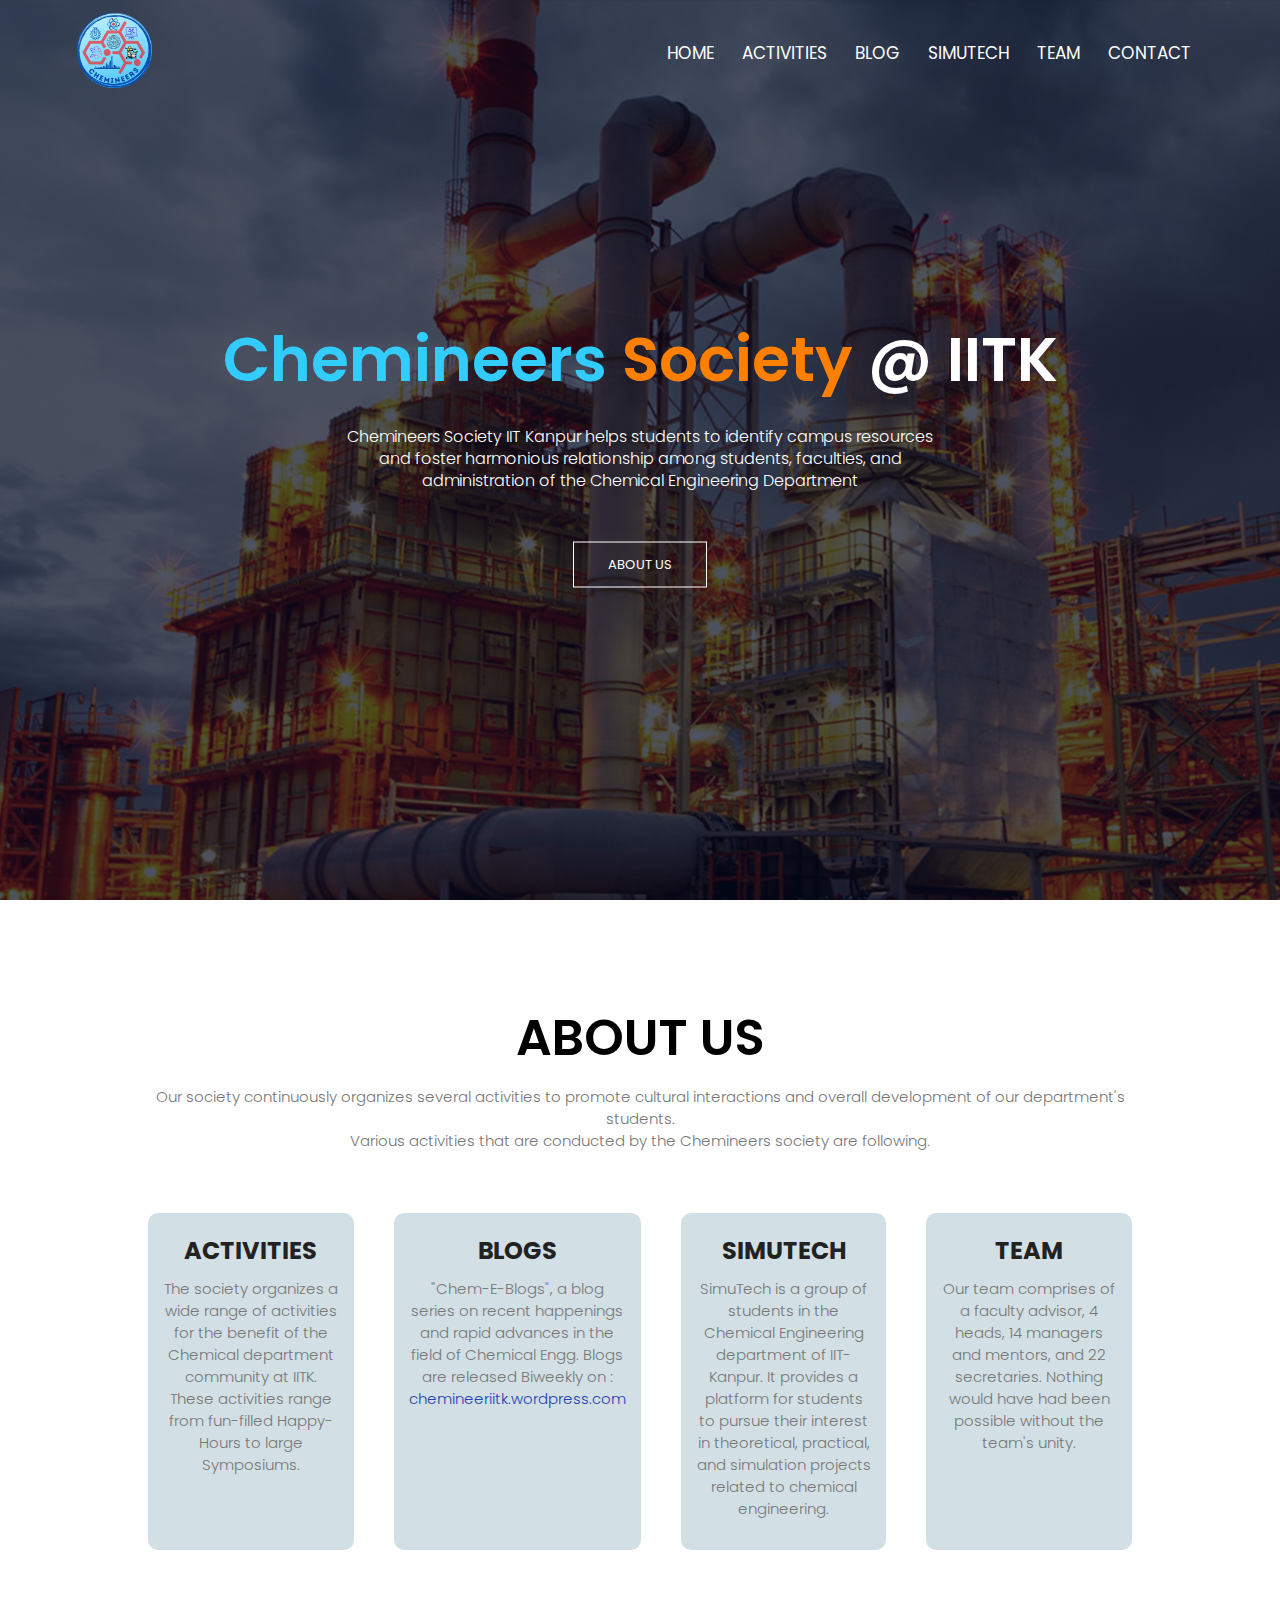
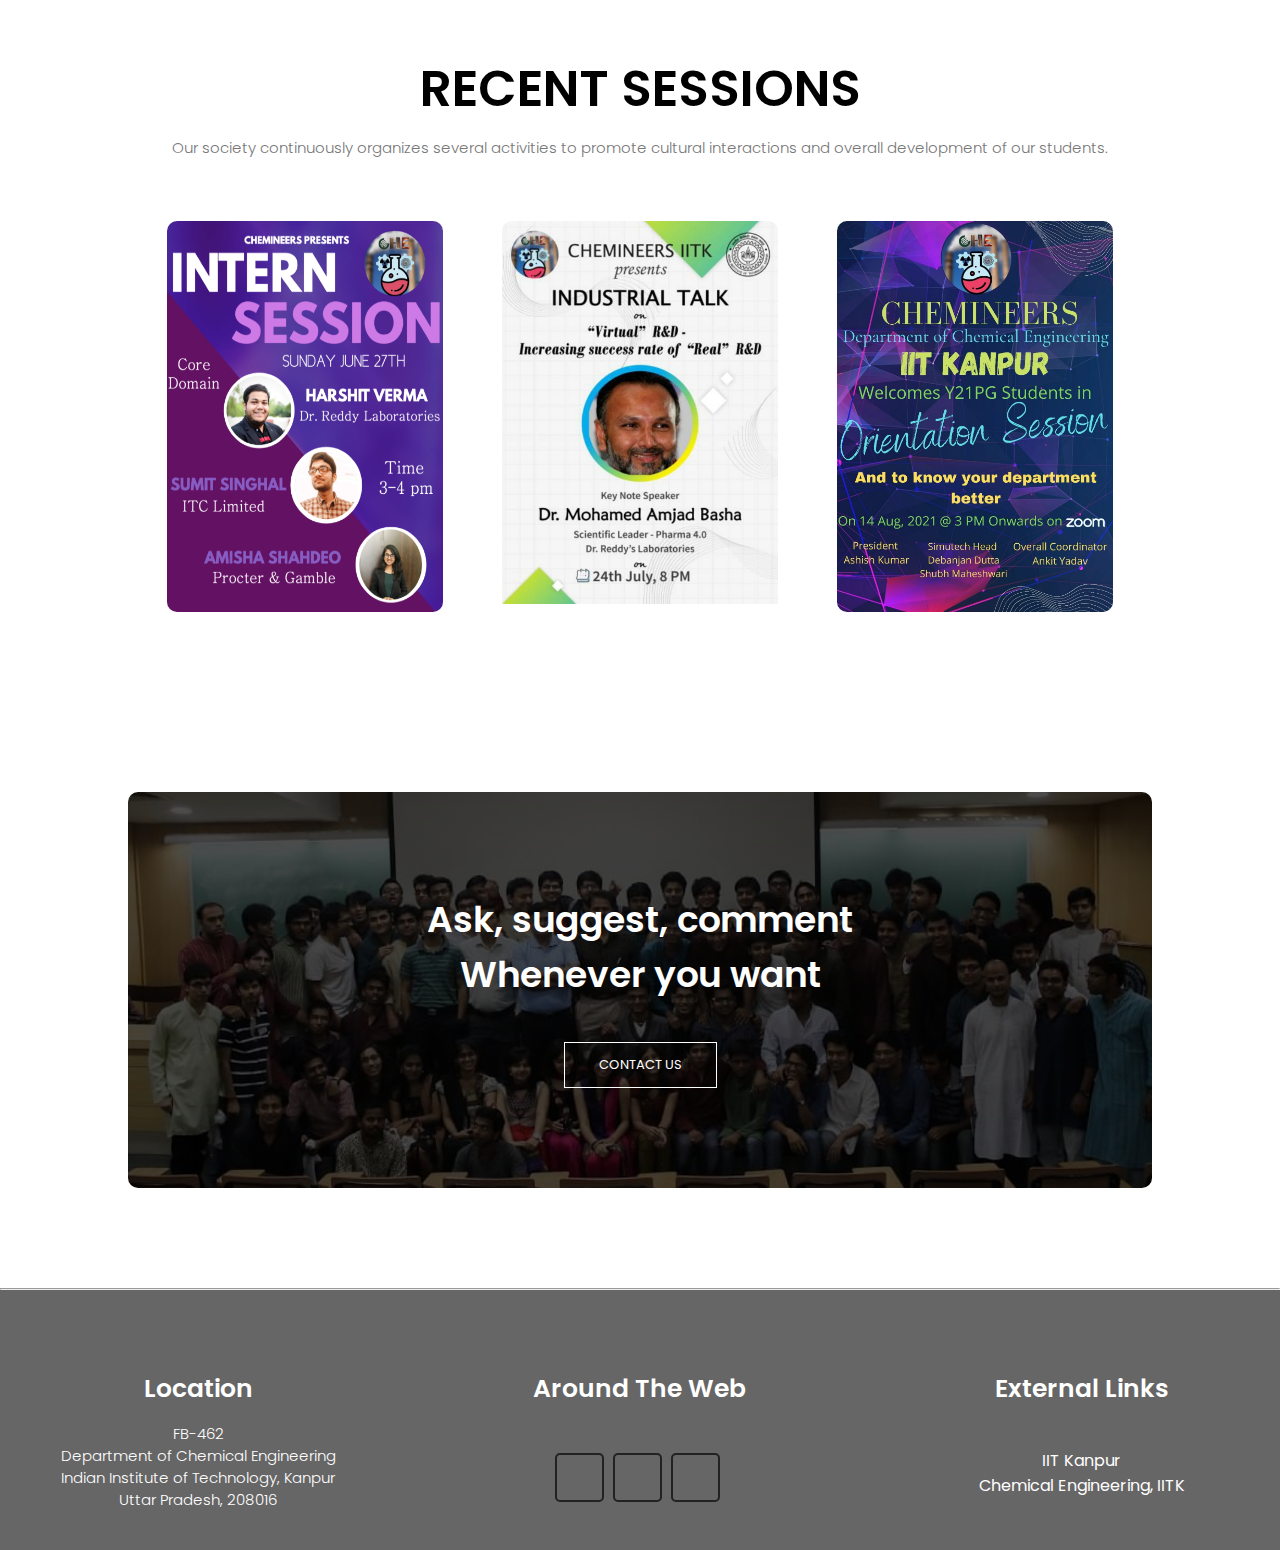
<file: index.html>
<!DOCTYPE html>
<html lang="en" dir="ltr">

<head>
  <meta name="viewport" content="with=device-width, initial-scale= 1.0" charset="utf-8">
  <title>Chemineers Society IITK</title>

  <!-- style.csss -->
  <link rel="stylesheet" href="style.css">

  <!-- google fonts -->

  <link rel="preconnect" href="https://fonts.googleapis.com">
  <link rel="preconnect" href="https://fonts.gstatic.com" crossorigin>
  <link href="https://fonts.googleapis.com/css2?family=Poppins:wght@100;300;400;600;700&display=swap" rel="stylesheet">

  <!-- font awesome -->

  <link rel="stylesheet" href="https://pro.fontawesome.com/releases/v5.10.0/css/all.css" integrity="sha384-AYmEC3Yw5cVb3ZcuHtOA93w35dYTsvhLPVnYs9eStHfGJvOvKxVfELGroGkvsg+p" crossorigin="anonymous" />

  <!-- <link rel="stylesheet" href="https://stackpath.bootstrapcdn.com/font-awesome/4.7.0/css/font-awesome.min.css">

<script defer src="https://use.fontawesome.com/releases/v5.0.7/js/all.js"></script> -->
<link rel = "icon" href = "images/chemineer logo.png" type = "image/x-icon">
<style>
  @media(max-width:1200px){

.show1{
  flex-wrap:wrap;
}

  }
</style>

</head>

<body>

  <!-- HEADER -->
  <section class="header">

    <!-- navbar -->

    <nav>
      <a class="chemineers_logo" href="index.html"><img src="eduford_img/chemineers_logo.png"></a>
      <div id="navLinks" class="nav-links">
        <i class="fas fa-times" onclick="hideMenu()"></i>
        <ul class="nav_text">
          <li><a href="index.html">HOME</a></li>
          <!-- <li><a href="about.html">ABOUT</a></li> -->
          <li><a href="sessions.html">ACTIVITIES</a></li>
          <!-- <li><a href="gallery.html">GALLERY</a></li> -->
          <li><a href="blog.html">BLOG</a></li>
          <li><a href="simutech.html">SIMUTECH</a></li>
          <li><a href="people.html">TEAM</a></li>
          <li><a href="contact.html">CONTACT</a></li>
        </ul>
      </div>
      <i class="fas fa-bars" onclick="showMenu()"></i>
    </nav>

    <!-- HEADER TEXT -->

    <div class="text-box">
      <h1><span style='color: #33CCFF;'>Chemineers</span>
 <span style='color: #ff8000;'>Society</span> @ IITK</h1>
      <p style='font-size: 16px'>Chemineers Society IIT Kanpur helps students to identify campus resources<br> and foster harmonious relationship among students, faculties, and<br> administration of the Chemical Engineering Department

        <!-- Our activities are useful to groom student personality so as to make them responsible citizens dedicated to the development of the nation as a whole. -->
      </p>
       <a href="#act" class="hero-btn"> ABOUT US</a>

    </div>

  </section>

  <!-- ACTIVITIES  -->

  <section  id="act" class="activities">
    <h1> ABOUT US</h1>
    <p>Our society continuously organizes several activities to promote cultural interactions and
      overall development of our department's students.<br>Various activities that are conducted by the
      Chemineers society are following.
    </p>

    <div class="row show1" style="justify-content: space-evenly ">
      <div class="activities-col">
      <a href="sessions.html" style="text-decoration: none;" >
        
          <h2><span style="color: #222;" >ACTIVITIES</h2>
          <p><span style="color: #777;" >The society organizes a wide range of activities for the benefit of the Chemical department community at IITK. These activities range from fun-filled Happy-Hours to large Symposiums. 
            </span></p>
       
      </a>
      </div>
 
      <div class="activities-col">
      <a href="blog.html"style="text-decoration: none;" >    
        
          <h2><span style="color: #222;" >BLOGS</h2>
          <p><span style="color: #777;" >"Chem-E-Blogs", a blog series on recent happenings and rapid advances in the field of Chemical Engg. Blogs are released Biweekly on :
            <br>
            <a href="https://chemineeriitk.wordpress.com/" target="_blank" style="text-decoration: none;color: #2541B2;">chemineeriitk.wordpress.com</a>
            </span></p>
          
      </a>
      </div>
 
      <div class="activities-col">
      <a href="simutech.html" style="text-decoration: none;" >
        
          <h2><span style="color: #222;" >SIMUTECH</h2>
          <p><span style="color: #777;" >SimuTech is a group of students in the Chemical Engineering department of IIT-Kanpur. It provides a platform for students to pursue their interest in theoretical, practical, and simulation projects related to chemical engineering.
          </span></p>    
        
      </a>
      </div>
      
       <div class="activities-col">
      <a href="people.html"style="text-decoration: none;"  >  
          
          <h2><span style="color: #222;" >TEAM</h2>
          <p><span style="color: #777;" >Our team comprises of a faculty advisor, 4 heads, 14 managers and mentors, and 22 secretaries. Nothing would have had been possible without the team's unity.
            </span></p>
          
      </a>


    </div>
</div>
  </section>
        <section class="campus">
    <h1> RECENT SESSIONS </h1>
    <p>Our society continuously organizes several activities to promote cultural interactions and
      overall development of our students.
    </p>

    <div class="row" style="justify-content: space-evenly ;flex-wrap:wrap">
      <div class="campus-col">
        <img src="eduford_img/internC.png">
        <div class="layer">
          <h3>INTERN SESSION </h3>

        </div>

      </div>
      <div class="campus-col">
        <img src="images/drReddySession.jpg">
        <div class="layer">
          <h3>INDUSTRIAL TALK</h3>

        </div>

      </div>
      <div class="campus-col">
        <img src="images/y21pg_orientation.jpg">
        <div class="layer">
          <a href="#"><h3>ORIENTATION</h3></a>

        </div>
      </div>


    </div>

  </section>
  <!-- TESTIMONIAL -->

  <!-- <section class="testimonials">
    <h1>Feedback for our recent sessions</h1>
    <p>askjfnjn kjasj j ja sjf ajn fj ajjsafjn f</p>


    <div class="row">
      <div class="testimonial-col">
        <img src="eduford_img/user1.jpg">
        <div>
          <p>nsjkn accesskey="asjf j
            aksfk kamsfkl a
            asdnjkm j
            aklsfaof oasfpasfoasfpajogpasogpoaol</p>
          <h3> praful mane </h3>
          <i class="fas fa-star"></i>
          <i class="fas fa-star"></i>
          <i class="fas fa-star"></i>
          <i class="fas fa-star"></i>
          <i class="far fa-star"></i>
        </div>

      </div>
      <div class="testimonial-col">
        <img src="eduford_img/user2.jpg">
        <div>
          <p>nsjkn accesskey="asjf j
            aksfk kamsfkl a
            asdnjkm j
            aklsfaof oasfpasfoasfpajogpasogpoaol</p>
          <h3> praful mane </h3>
          <i class="fas fa-star"></i>
          <i class="fas fa-star"></i>
          <i class="fas fa-star"></i>
          <i class="fas fa-star"></i>
          <i class="fas fa-star-half-alt"></i>
        </div>

      </div>

    </div>
  </section> -->

  <!-- Call to Action  -->
  <br>
  <br>
 

  <section class="cta">
    <h1>Ask, suggest, comment <br> Whenever you want </h1>
    <a href="contact.html" class="hero-btn">CONTACT US</a>
  </section>

<hr>

  <!-- FOOTER -->
<!--
  <section class="footer">
    <h4>About us</h4>
    <p>akfajk a ksfnl asnfiasl navo asjfijasikniajf
      aasnfinasin fioanfsinaoi sjfnoiansi <br> fnoiasniajsf janf asjfnoua asufj kasn </p>

    <div class="icons">
      <i class="fab fa-facebook"></i>
      <i class="fab fa-linkedin"></i>
      <i class="fab fa-instagram"></i>
      <i class="fab fa-twitter"></i>
    </div>
    <p></p>
  </section> -->

  <footer>
  <section class="lastpart">


    <div class="row">
      <div class="lastpart-col">

        <h3>Location </h3>
        <p>FB-462<br> Department of Chemical Engineering<br> Indian Institute of Technology, Kanpur <br>Uttar Pradesh, 208016</p>

      </div>
      <div class="lastpart-col">
        <div class="media-icons">
          <h3>Around The Web </h3>
          <a href="https://www.facebook.com/ChemineersSociety/" target="_blank"><i class="fab fa-facebook-f"></i></a>
          <a href="#"><i class="fab fa-youtube"></i></a>
          <a href="https://www.linkedin.com/in/chemineers?lipi=urn%3Ali%3Apage%3Ad_flagship3_profile_view_base_contact_details%3BWbZDLc9kS5GTKK60Tsk5%2FA%3D%3D" target="_blank""><i class="fab fa-linkedin"></i></a>

        </div>


      </div>
      <div class="lastpart-col">

        <h3>External Links</h3>
        <br>
        <div class="links">
          <div><a href="https://www.iitk.ac.in" target="_blank">IIT Kanpur</a></div>
          <div><a href="https://www.iitk.ac.in/che/" target="_blank">Chemical Engineering, IITK</a></div>
        </div>


      </div>


    </div>

  </section>
  </footer>




  <!-- JAVASCRIPT -->

  <script src="index.js"></script>

</body>

</html>
</file>
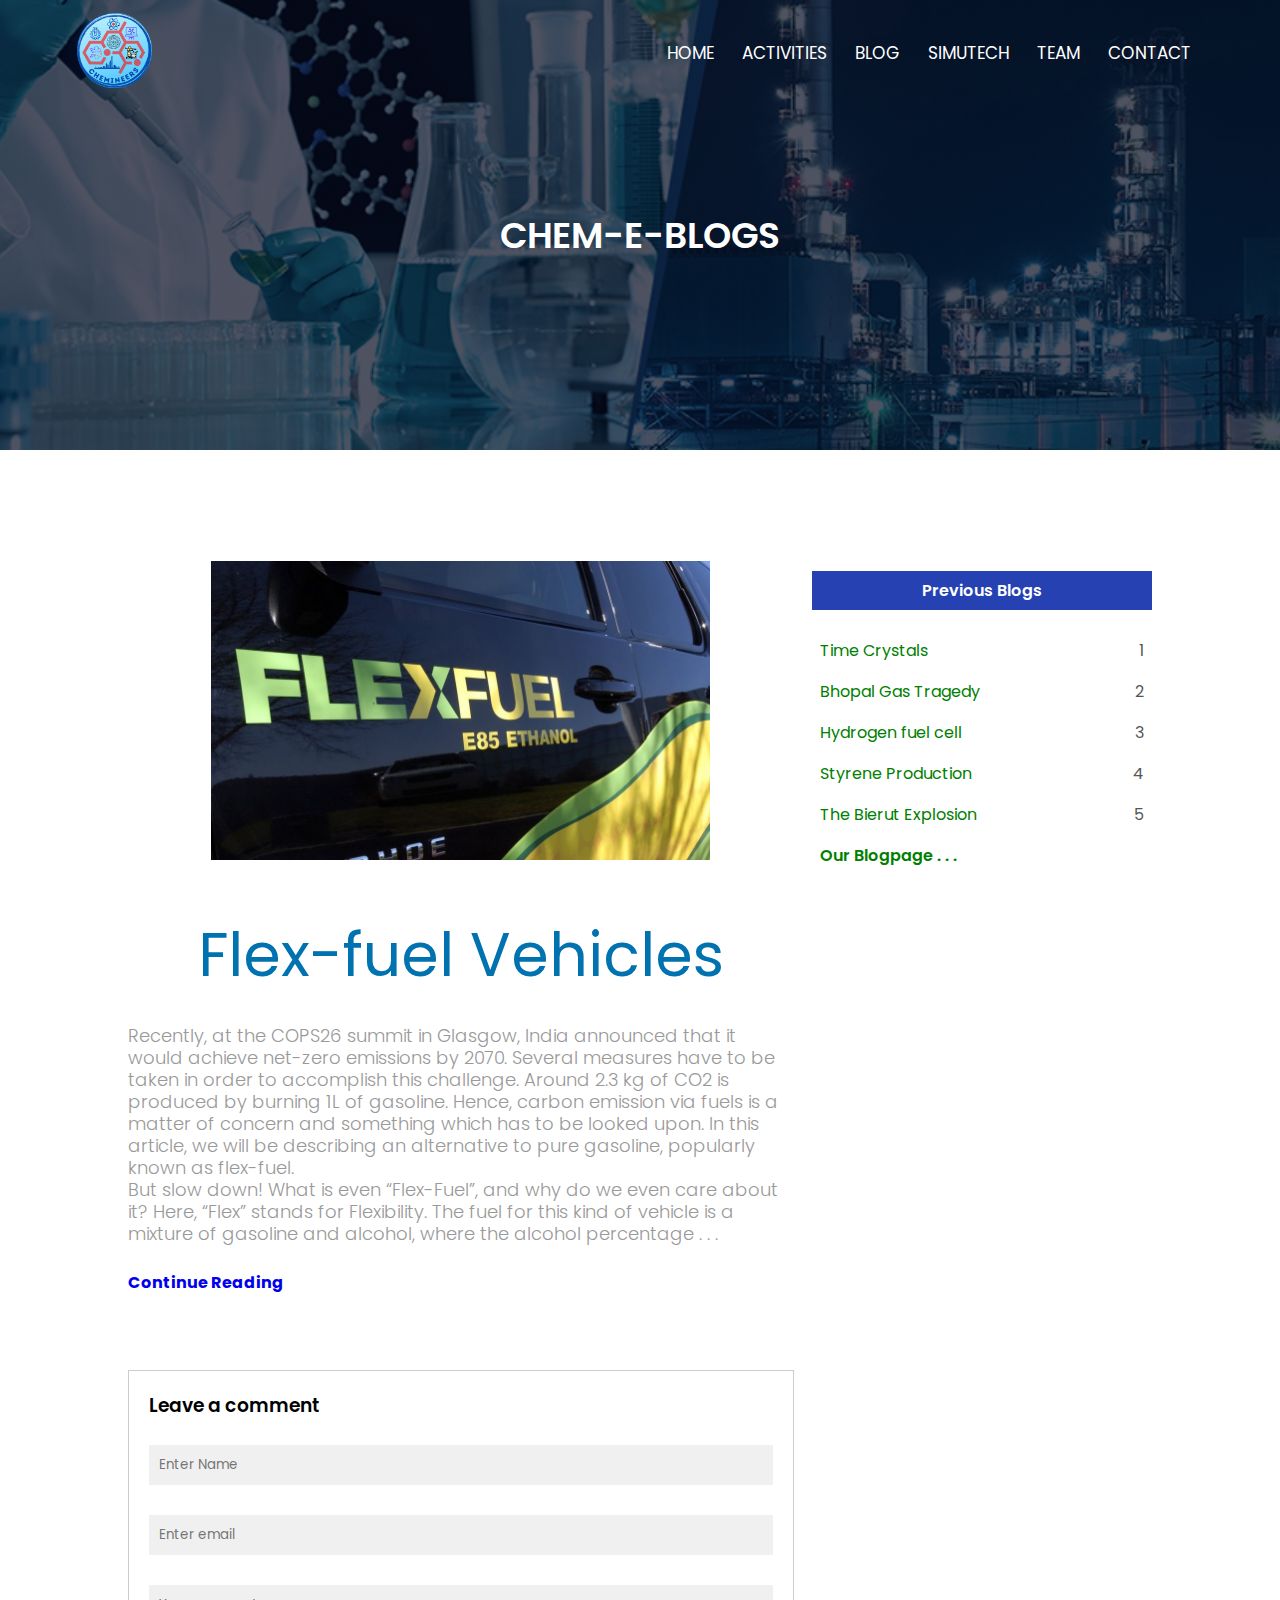
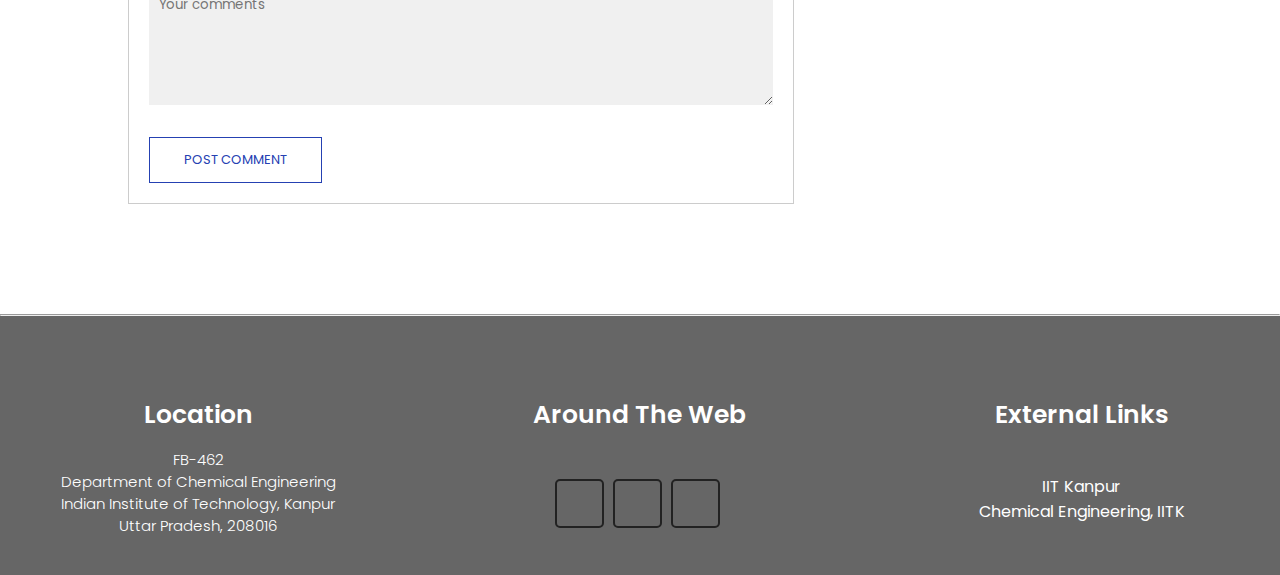
<file: blog.html>
<!DOCTYPE html>
<html lang="en" dir="ltr">

<head>
  <meta name="viewport" content="with=device-width, initial-scale= 1.0" charset="utf-8">
  <title>Blogs | Chemineers</title>

  <!-- style.csss -->
  <link rel="stylesheet" href="style.min.css">

  <!-- google fonts -->

  <link rel="preconnect" href="https://fonts.googleapis.com">
  <link rel="preconnect" href="https://fonts.gstatic.com" crossorigin>
  <link href="https://fonts.googleapis.com/css2?family=Poppins:wght@100;300;400;600;700&display=swap" rel="stylesheet">

  <!-- font awesome -->

  <link rel="stylesheet" href="https://pro.fontawesome.com/releases/v5.10.0/css/all.css" integrity="sha384-AYmEC3Yw5cVb3ZcuHtOA93w35dYTsvhLPVnYs9eStHfGJvOvKxVfELGroGkvsg+p" crossorigin="anonymous" />

  <!-- <link rel="stylesheet" href="https://stackpath.bootstrapcdn.com/font-awesome/4.7.0/css/font-awesome.min.css">

<script defer src="https://use.fontawesome.com/releases/v5.0.7/js/all.js"></script> -->
<link rel = "icon" href = "images/chemineer logo.png" type = "image/x-icon">

<style>
.sub-header {
height: 50vh;
width: 100%;
background-image: linear-gradient(rgba(4, 9, 30, 0.7),rgba(4, 9, 30, 0.7)),url(images/chemeblogs_background.png);
background-position: center;
background-size: cover;
text-align: center;
color: #fff;
}
</style>

</head>

<body>

  <!-- HEADER -->
  <section class="sub-header">

    <!-- navbar -->

    <nav>
      <a class="chemineers_logo" href="index.html"><img src="eduford_img/chemineers_logo.png"></a>
      <div id="navLinks" class="nav-links">
        <i class="fas fa-times" onclick="hideMenu()"></i>
        <ul>
          <li><a href="index.html">HOME</a></li>
          <!-- <li><a href="about.html">ABOUT</a></li> -->
          <li><a href="sessions.html">ACTIVITIES</a></li>
          <li><a href="blog.html">BLOG</a></li>
          <li><a href="simutech.html">SIMUTECH</a></li>
          <li><a href="people.html">TEAM</a></li>
          <li><a href="contact.html">CONTACT</a></li>
        </ul>
      </div>
      <i class="fas fa-bars" onclick="showMenu()"></i>
    </nav>


    <h1>CHEM-E-BLOGS </h1>
  </section>

  <!-- BLOG PAGE CONTENT -->

  <section class="blog-content">
    <div class="row">
      <div class="blog-left">
        <img class="img-blog" src="eduford_img/flex_fuel_feature.jpg">
        <br>
        <br>
        <h2 style='text-align: center;'><span style='color:rgb(0, 114, 176);'>Flex-fuel Vehicles</span>
   </h2>
        <br>
        	<p>Recently, at the COPS26 summit in Glasgow, India announced that it would achieve net-zero emissions by 2070. Several measures have to be taken in order to accomplish this challenge. Around 2.3 kg of CO2 is produced by burning 1L of gasoline. Hence, carbon emission via fuels is a matter of concern and something which has to be looked upon. In this article, we will be describing an alternative to pure gasoline, popularly known as flex-fuel.
            <p>But slow down! What is even “Flex-Fuel”, and why do we even care about it? Here, “Flex” stands for Flexibility. The fuel for this kind of vehicle is a mixture of gasoline and alcohol, where the alcohol percentage . . . </p> 
	<br>

          <a href="https://chemineeriitk.wordpress.com/2022/01/08/flex-fuel-vehicles/" target="_blank" class="readmore"><strong>Continue Reading</strong></a>
        </p> 
        <br>

        <div class="comment-box">
          <h3>Leave a comment</h3>
          
          <form class="comment-form" action="https://docs.google.com/forms/u/0/d/e/1FAIpQLScTOmX9t0e49Q8jsuRSouYdj9NB7LcZdyVvKArRRLJRk5jhyg/formResponse" target="_self" method="POST" id="mG61Hd" jsmodel="TOfxwf Q91hve" data-shuffle-seed="2554849850889086770" data-response="%.@.[]]" data-first-entry="0" data-last-entry="3" data-is-first-page="true">
             <input type="text" placeholder="Enter Name" value="" name="entry.973532138">
             <input type="email" placeholder="Enter email" value="" name="entry.797274622">
             <textarea rows="5" placeholder="Your comments" name="entry.354657778"></textarea>
             <button type="submit" class="hero-btn red-btn">POST COMMENT</button>
          </form>
          
          

        </div>
      </div>
      <div class="blog-right">
        <h3>Previous Blogs </h3>
        <div class="">
          <span><a href="https://chemineeriitk.wordpress.com/2021/08/29/time-crystals/" target="_blank" class="article_link">Time Crystals</a></span>
          <span>1</span>

        </div>
        <div class="">
          <span><a href="https://chemineeriitk.wordpress.com/2021/09/05/bhopal-gas-tragedy/" target="_blank" class="article_link">Bhopal Gas Tragedy</a></span>
          <span>2</span>

        </div>
        <div class="">
          <span><a href="https://chemineeriitk.wordpress.com/2021/10/04/hydrogen-fueled-vehicles/" target="_blank" class="article_link">Hydrogen fuel cell</a></span>
          <span>3</span>

        </div>
        <div class="">
          <span><a href="https://chemineeriitk.wordpress.com/2021/11/07/new-catalyst-makes-styrene-production-cheaper-greener/" target="_blank" class="article_link">Styrene Production</a></span>
          <span>4</span>

        </div>
        <div class="">
          <span><a href="https://chemineeriitk.wordpress.com/2021/12/11/the-bierut-explosion/" target="_blank" class="article_link">The Bierut Explosion</a></span>
          <span>5</span>

        </div>
	   
	      
	<div class="">
          <span><a href="https://chemineeriitk.wordpress.com/" target="_blank" class="article_link" style="font-weight: 600;margin: auto;">Our Blogpage . . .</a></span>
          
        </div>
	<!--      
        <div class="">
          <span><a href="https://chemineeriitk.wordpress.com/" target="_blank" class="article_link">Bierut explosion</a></span>
          <span>6</span>

        </div>     -->

        

<br><br><br>
<iframe src="https://www.facebook.com/plugins/page.php?href=https%3A%2F%2Fwww.facebook.com%2FChemineersSociety%2F&tabs=timeline&width=340&height=500&small_header=false&adapt_container_width=true&hide_cover=false&show_facepile=true&appId" width="340" height="500" style="border:none;overflow:hidden" scrolling="no" frameborder="0" allowfullscreen="true" allow="autoplay; clipboard-write; encrypted-media; picture-in-picture; web-share"></iframe>

  
      </div>

    </div>

  </section>



<hr>
  <!-- FOOTER -->

  <!-- <section class="footer">
    <h4>About us</h4>
    <p>akfajk a ksfnl asnfiasl navo asjfijasikniajf
      aasnfinasin fioanfsinaoi sjfnoiansi <br> fnoiasniajsf janf asjfnoua asufj kasn </p>

    <div class="icons">
      <i class="fab fa-facebook"></i>
      <i class="fab fa-linkedin"></i>
      <i class="fab fa-instagram"></i>
      <i class="fab fa-twitter"></i>
    </div>
    <p></p>
  </section> -->

  <footer>
  <section class="lastpart">


    <div class="row">
      <div class="lastpart-col">

        <h3>Location </h3>
        <p>FB-462<br> Department of Chemical Engineering<br> Indian Institute of Technology, Kanpur <br>Uttar Pradesh, 208016</p>

      </div>
      <div class="lastpart-col">
        <div class="media-icons">
          <h3>Around The Web </h3>
          <a href="https://www.facebook.com/ChemineersSociety/" target="_blank"><i class="fab fa-facebook-f"></i></a>
          <a href="#"><i class="fab fa-youtube"></i></a>
          <a href="https://www.linkedin.com/in/chemineers?lipi=urn%3Ali%3Apage%3Ad_flagship3_profile_view_base_contact_details%3BWbZDLc9kS5GTKK60Tsk5%2FA%3D%3D" target="_blank""><i class="fab fa-linkedin"></i></a>

        </div>


      </div>
      <div class="lastpart-col">

        <h3>External Links</h3>
        <br>
        <div class="links">
          <div><a href="https://www.iitk.ac.in" target="_blank">IIT Kanpur</a></div>
          <div><a href="https://www.iitk.ac.in/che/" target="_blank">Chemical Engineering, IITK</a></div>
        </div>


      </div>


    </div>

  </section>
  </footer>

  <!-- JAVASCRIPT -->

  <script src="index.js"></script>

</body>

</html>
</file>
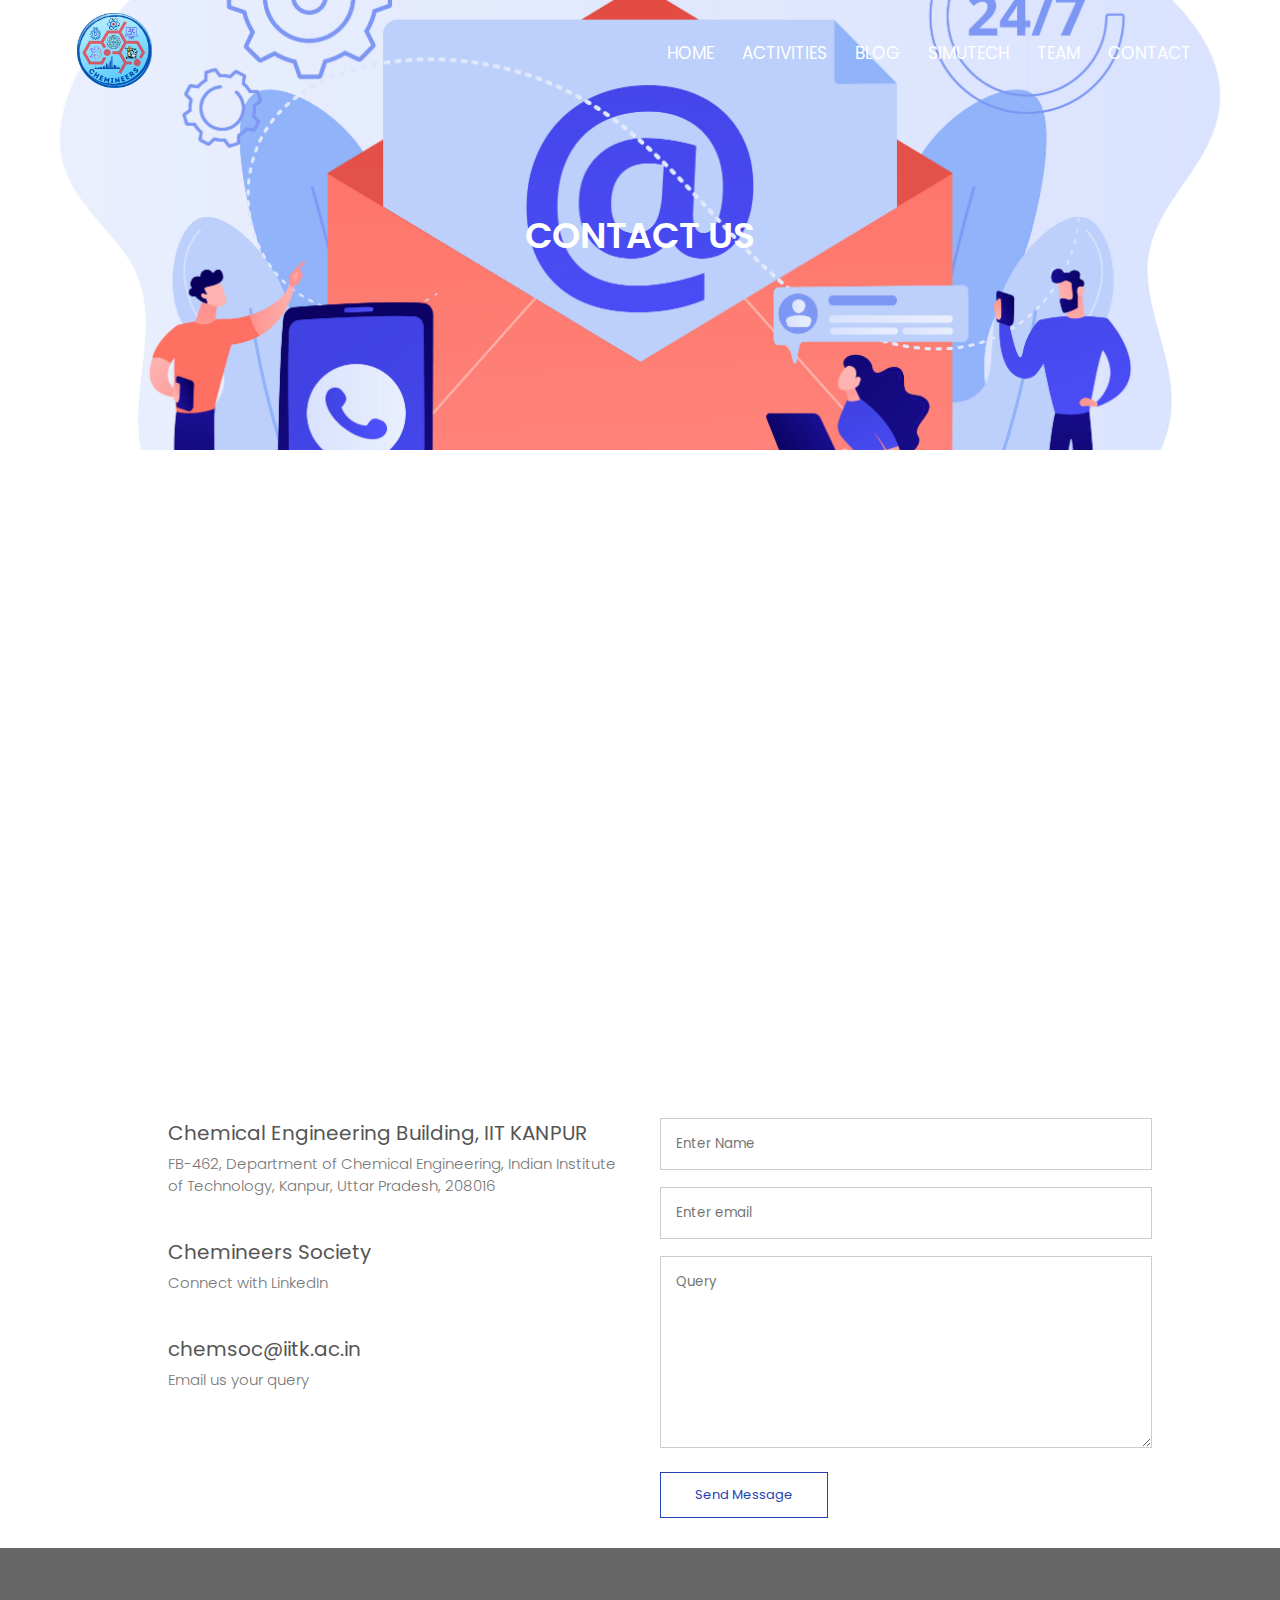
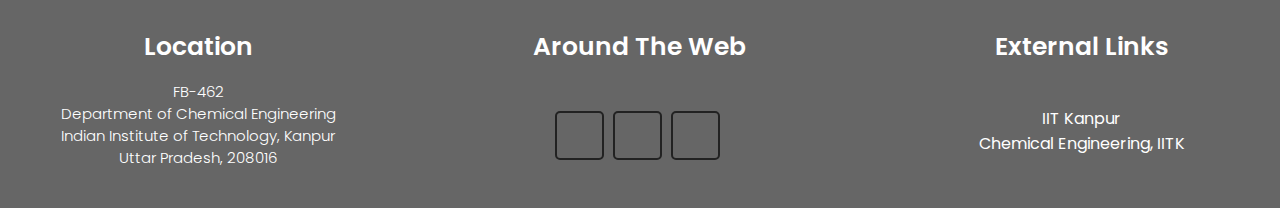
<file: contact.html>
<!DOCTYPE html>
<html lang="en" dir="ltr">

<head>
  <meta name="viewport" content="with=device-width, initial-scale= 1.0" charset="utf-8">
  <title>Contact | Chemineers</title>

  <!-- style.csss -->
  <link rel="stylesheet" href="style.css">

  <!-- google fonts -->

  <link rel="preconnect" href="https://fonts.googleapis.com">
  <link rel="preconnect" href="https://fonts.gstatic.com" crossorigin>
  <link href="https://fonts.googleapis.com/css2?family=Poppins:wght@100;300;400;600;700&display=swap" rel="stylesheet">

  <!-- font awesome -->

  <link rel="stylesheet" href="https://pro.fontawesome.com/releases/v5.10.0/css/all.css" integrity="sha384-AYmEC3Yw5cVb3ZcuHtOA93w35dYTsvhLPVnYs9eStHfGJvOvKxVfELGroGkvsg+p" crossorigin="anonymous" />

  <!-- <link rel="stylesheet" href="https://stackpath.bootstrapcdn.com/font-awesome/4.7.0/css/font-awesome.min.css">

<script defer src="https://use.fontawesome.com/releases/v5.0.7/js/all.js"></script> -->
<link rel = "icon" href = "images/chemineer logo.png" type = "image/x-icon">
  
  
   <style>
     .sub-header{
height: 50vh;
width: 100%;
background-image: url(eduford_img/Contact_new.jpg);
background-position: center;
background-size: cover;
text-align: center;
color: #fff;
}
  
  </style>
  
  
  
</head>

<body>

  <!-- HEADER -->
  <section class="sub-header">

    <!-- navbar -->

    <nav>
      <a class="chemineers_logo" href="index.html"><img src="eduford_img/chemineers_logo.png"></a>
      <div id="navLinks" class="nav-links">
        <i class="fas fa-times" onclick="hideMenu()"></i>
        <ul>
          <li><a href="index.html">HOME</a></li>
          <!-- <li><a href="about.html">ABOUT</a></li> -->
          <li><a href="sessions.html">ACTIVITIES</a></li>
          <li><a href="blog.html">BLOG</a></li>
          <li><a href="simutech.html">SIMUTECH</a></li>
          <li><a href="people.html">TEAM</a></li>
          <li><a href="contact.html">CONTACT</a></li>
        </ul>
      </div>
      <i class="fas fa-bars" onclick="showMenu()"></i>
    </nav>

    <h1>CONTACT US</h1>
  </section>

  <!-- contact us -->

  <section class="location">

    <iframe
      src="https://www.google.com/maps/embed?pb=!1m18!1m12!1m3!1d3570.242047916177!2d80.23071131503652!3d26.512338783301637!2m3!1f0!2f0!3f0!3m2!1i1024!2i768!4f13.1!3m3!1m2!1s0x399c3701c4a8be71%3A0x3afbe880abc38436!2sIndian%20Institute%20of%20Technology%20Kanpur!5e0!3m2!1sen!2sin!4v1625181238031!5m2!1sen!2sin"
      width="600" height="450" style="border:0;" allowfullscreen="" loading="lazy"></iframe>

  </section>


  <section class="contact-us">
    <div class="row">
      <div class="contact-col">
        <div>
          <i class="fas fa-home"></i>
          <span>
            <h5>Chemical Engineering Building, IIT KANPUR</h5>
            <p>FB-462, Department of Chemical Engineering, Indian Institute of Technology, Kanpur, Uttar Pradesh, 208016</p>
          </span>
        </div>
        <div>
          <i class="fab fa-linkedin" style="    font-size: 28px;
          color: #2541B2;
          margin: 10px;
          margin-right: 30px;"></i>
          <span>
            <!-- <h5>Chemineers Society</h5> -->
            <a href="https://www.linkedin.com/in/chemineers/" style="text-decoration: none;"><h5>Chemineers Society</h5></a>
            <p>Connect with LinkedIn</p>
          </span>
        </div>
        <div>
          <i class="fas fa-envelope"></i>
          <span>
            <a href="mailto:chemsoc@iitk.ac.in" style="text-decoration: none"><h5>chemsoc@iitk.ac.in</h5></a>
            <p>Email us your query</p>
          </span>
        </div>
      </div>
      <div class="contact-col">
        <form action="https://docs.google.com/forms/u/0/d/e/1FAIpQLSckC8hadXtj0xa3QrjOXfyRZ0DClbkMveYV0a17EKJJgrsI_A/formResponse" target="_self" method="POST" id="mG61Hd" jsmodel="TOfxwf Q91hve" data-shuffle-seed="9080763473469320640" data-response="%.@.[]]" data-first-entry="0" data-last-entry="3" data-is-first-page="true">
           <input type="text" placeholder="Enter Name" value="" name="entry.1286325830">
           <input type="email" placeholder="Enter email" value="" name="entry.1942099694">
           <textarea rows="8" placeholder="Query" name="entry.26844145"></textarea>
           <button type="submit" class="hero-btn red-btn">Send Message</button>
        </form>
        
        
      </div>
    </div>

  </section>


  <!-- FOOTER -->

  <!-- <section class="footer">
    <h4>About us</h4>
    <p>akfajk a ksfnl asnfiasl navo asjfijasikniajf
      aasnfinasin fioanfsinaoi sjfnoiansi <br> fnoiasniajsf janf asjfnoua asufj kasn </p>

    <div class="icons">
      <i class="fab fa-facebook"></i>
      <i class="fab fa-linkedin"></i>
      <i class="fab fa-instagram"></i>
      <i class="fab fa-twitter"></i>
    </div>
    <p></p>
  </section> -->

  <footer>
  <section class="lastpart">


    <div class="row">
      <div class="lastpart-col">

        <h3>Location </h3>
        <p>FB-462<br> Department of Chemical Engineering<br> Indian Institute of Technology, Kanpur <br>Uttar Pradesh, 208016</p>

      </div>
      <div class="lastpart-col">
        <div class="media-icons">
          <h3>Around The Web </h3>
          <a href="https://www.facebook.com/ChemineersSociety/" target="_blank"><i class="fab fa-facebook-f"></i></a>
          <a href="#"><i class="fab fa-youtube"></i></a>
          <a href="https://www.linkedin.com/in/chemineers?lipi=urn%3Ali%3Apage%3Ad_flagship3_profile_view_base_contact_details%3BWbZDLc9kS5GTKK60Tsk5%2FA%3D%3D" target="_blank""><i class="fab fa-linkedin"></i></a>

        </div>


      </div>
      <div class="lastpart-col">

        <h3>External Links</h3>
        <br>
        <div class="links">
          <div><a href="https://www.iitk.ac.in" target="_blank">IIT Kanpur</a></div>
          <div><a href="https://www.iitk.ac.in/che/" target="_blank">Chemical Engineering, IITK</a></div>
        </div>


      </div>


    </div>

  </section>
  </footer>




  <!-- JAVASCRIPT -->

  <script src="index.js"></script>

</body>

</html>
</file>
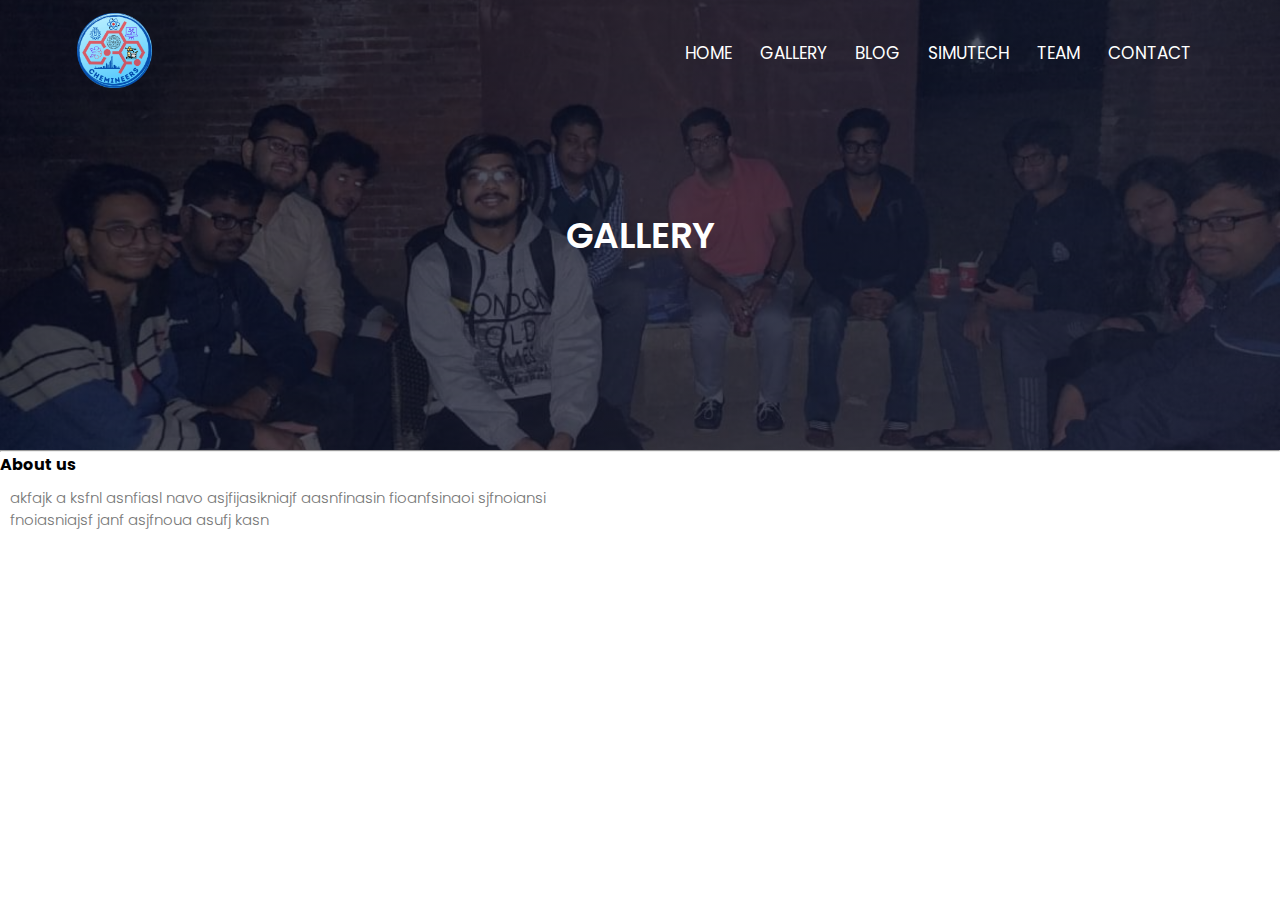
<file: gallery.html>
<!DOCTYPE html>
<html lang="en" dir="ltr">

<head>
  <meta name="viewport" content="with=device-width, initial-scale= 1.0" charset="utf-8">
  <title>Chemineers Society IITK</title>

  <!-- style.csss -->
  <link rel="stylesheet" href="style.css">

  <!-- google fonts -->

  <link rel="preconnect" href="https://fonts.googleapis.com">
  <link rel="preconnect" href="https://fonts.gstatic.com" crossorigin>
  <link href="https://fonts.googleapis.com/css2?family=Poppins:wght@100;300;400;600;700&display=swap" rel="stylesheet">

  <!-- font awesome -->

  <link rel="stylesheet" href="https://pro.fontawesome.com/releases/v5.10.0/css/all.css" integrity="sha384-AYmEC3Yw5cVb3ZcuHtOA93w35dYTsvhLPVnYs9eStHfGJvOvKxVfELGroGkvsg+p" crossorigin="anonymous" />

  <!-- <link rel="stylesheet" href="https://stackpath.bootstrapcdn.com/font-awesome/4.7.0/css/font-awesome.min.css">

<script defer src="https://use.fontawesome.com/releases/v5.0.7/js/all.js"></script> -->
<link rel = "icon" href = "images/chemineer logo.png" type = "image/x-icon">

</head>

<body>

  <!-- HEADER -->
  <section class="sub-header">

    <!-- navbar -->

    <nav>
      <a class="chemineers_logo" href="index.html"><img src="eduford_img/chemineers_logo.png"></a>
      <div id="navLinks" class="nav-links">
        <i class="fas fa-times" onclick="hideMenu()"></i>
        <ul>
          <li><a href="index.html">HOME</a></li>
          <!-- <li><a href="about.html">ABOUT</a></li> -->
          <li><a href="gallery.html">GALLERY</a></li>
          <li><a href="blog.html">BLOG</a></li>
          <li><a href="simutech.html">SIMUTECH</a></li>
          <li><a href="people.html">TEAM</a></li>
          <li><a href="contact.html">CONTACT</a></li>
        </ul>
      </div>
      <i class="fas fa-bars" onclick="showMenu()"></i>
    </nav>


  <h1>GALLERY</h1>
</section>



<hr>
  <!-- FOOTER -->

  <section class="footer">
    <h4>About us</h4>
    <p>akfajk a ksfnl asnfiasl navo asjfijasikniajf
      aasnfinasin fioanfsinaoi sjfnoiansi <br> fnoiasniajsf janf asjfnoua asufj kasn </p>

    <div class="icons">
      <i class="fab fa-facebook"></i>
      <i class="fab fa-linkedin"></i>
      <i class="fab fa-instagram"></i>
      <i class="fab fa-twitter"></i>
    </div>
    <p></p>
  </section>

  <!-- JAVASCRIPT -->

  <script src="index.js"></script>

</body>

</html>
</file>
<file: style.css>
*{
  margin: 0;
  padding: 0;
  font-family: 'Poppins', sans-serif;
}
html{
      scroll-behavior: smooth;
}

/* HEADER */

.header{
  min-height: 100vh;
  width: 100%;
  background-image: linear-gradient(rgba(4, 9,30, 0.7),rgba(4,9,30, 0.7)),url(eduford_img/1.png);
  background-position: center;
  background-size: cover;
  position: relative;

}
/* NAV-BAR */
nav{
    display: flex;
    padding: 1% 6%;
    justify-content: space-between;
    align-items: center;
}
nav img{
  width: 75px;
}
@media(max-width:400px){
  
  nav img{
  width: 65px;
}
  
  
}
.nav-links{
  flex: 1;
  text-align: right;
}
.nav-links ul li {
  list-style: none;
  display: inline-block;
  padding: 8px 12px;
  position: relative;
}
.nav-links ul li a{
  color: #fff;
  text-decoration: none;
  font-size: 17px;
}

@media(max-width:800px)
  {
 .nav-links ul li a{
  font-size: 15px;
}   
    
}

.nav-links ul li::after{
  content: '';
  width: 0;
  height: 2px;
  background: #2541B2;
  /* #f44336 */
  display: block;
  margin: auto;
  transition: 0.5s;
}
.nav-links ul li:hover::after{
  width: 100%;
}


/* HEADER TEXT */

.text-box{
  width: 90%;
  color: #fff;
  position: absolute;
  top: 50%;
  left: 50%;
  transform: translate(-50%,-50%);
  text-align: center;
}
.text-box h1{
      font-size: 62px;
}
.text-box p{
  margin: 10px 0 40px;
  font-size: 14px;
  color: white;
}

/* HEADER BUTTON */

.hero-btn{
  display: inline-block;
  text-decoration: none;
  color: #fff;
  border: 1px solid #fff;
  padding: 12px 34px;
  font-size: 13px;
  background: transparent;
  position: relative;
  cursor: pointer;
}

.hero-btn:hover{
  border: 1px solid #2541B2;
  background: #2541B2;
  transition: 1s;
}
nav .fas{
  display: none;
}

@media(max-width: 700px) {
  .text-box h1{
        font-size: 50px;
  }
  .nav-links ul li{
    display: block;
  }
  .nav-links{
    position: fixed;
    background: #2541B2;
    height: 100vh;
    width: 200px;
    top: 0;
    right: -200px;
    text-align: left;
    z-index: 2;
    transition: 1s ;
  }
  nav .fas{
    display: block;
    color: #fff;
    margin: 10px;
    font-size: 22px;
    cursor: pointer;
  }
  .nav-links ul{
    padding: 30px;
  }
}

/* ACTIVITIES */

.activities{
  width: 80%;
  margin:auto;
  text-align: center;
  padding-top: 100px;
}
.activities h1{
  font-size: 50px;
}
h1{
  font-size: 36px;
  font-weight: 600;
}
p{
  color: #777;
  font-size: 15px;
  font-weight: 300;
  line-height: 22px;
  padding: 10px;
}

.row{
  margin-top: 5%;
  display: flex;
  justify-content: space-between;
}

.activities-col{
  flex-basis: 31%;
  background: #d2dfe4;
  border-radius: 10px;
  margin-left: 20px;
  margin-right: 20px;
  margin-bottom: 5%;
  padding: 20px 5px;
  box-sizing: border-box;
}
h3{
  text-align: center;
  font-weight: 600;
  margin: 10px 0;
}
.activities-col:hover{
  box-shadow: 0 0 20px 0px rgba(0, 0, 0, 0.2);
}
@media (max-width: 700px) {
  .row{
    flex-direction: column;
  }

}

/* CAMPUS */
.campus{
  width: 80%;
  margin: auto;
  text-align: center;
  padding-top: 50px;
}
.campus h1{
  font-size: 50px;
}
.campus-col{
  flex-basis: 27%;
  border-radius: 10px;
  margin-bottom: 30px;
  position: relative;
  overflow: hidden;
  margin-left: 20px;
  margin-right: 20px;
  box-sizing: border-box;
}
.campus-col img{
  width: 100%;
  display: block;
}
.layer{
  background: transparent;
  height: 100%;
  width: 100%;
  position: absolute;
  top: 0;
  left: 0;
  transition: 0.5s;
}
.layer:hover{
  background: rgba(200, 200, 200, 0.7);
}
.layer h3{
  width: 100%;
  font-weight: 800;
  color: black;
  font-size: 30px;
  bottom: 0;
  left: 50%;
  transform: translateX(-50%);
  position: absolute;
  opacity: 0;
  transition: 0.5s;
}
.layer:hover h3{
  bottom: 49%;
  opacity: 1;
}

/* FACILITIES */
.facilities{
width: 80%;
margin: auto;
text-align: center;
padding-top: 100px;
}
.facilities-col{
  flex-basis: 31%;
  border-radius: 10px;
  margin-bottom: 5%;
  text-align: left;
}
.facilities-col img{
  width: 100%;
  border-radius: 10px;
}
.facilities-col p{
  padding: 0;
}
.facilities-col h3{
  margin-top:16px;
  margin-bottom: 15px;
  text-align: left;
}

/* TESTIMONIAL */

.testimonials{
width: 80%;
margin: auto;
padding-top: 100px;
text-align: center;
}
.testimonial-col{
flex-basis: 44%;
border-radius: 10px;
margin-bottom: 5%;
text-align: left;
background: #fff3f3;
padding: 25px;
cursor: pointer;
display: flex;
}
.testimonial-col img{
  height: 40px;
  margin-left: 5px;
  margin-right: 30px;
  border-radius: 50%;
}
.testimonial-col p{
  padding: 0;
}
.testimonial-col h3{
  margin-top: 15px;
  text-align: left;
}
.testimonial-col .fas, .far{
  color: #2541B2;
}
@media (max-width: 700px) {

  .testimonial-col img{
    margin-left: 0px;
    margin-right: 15px;
  }
}

/* CALL TO ACTION */

.cta{
  margin: 100px auto;
  width: 80%;
  background-image: linear-gradient(rgba(0, 0, 0, 0.7),rgba(0, 0, 0, 0.7)),url(eduford_img/banner2.jpeg);
  background-position:center;
  background-size: cover;
  border-radius: 10px;
  text-align: center;
  padding: 100px 0;
}
.cta h1{
  color: #fff;
  margin-bottom: 40px;
  padding: 0;
}
@media (max-width: 700px) {
  .cta h1{
    font-size: 24px;
  }
}

/* FOOTER */

/* .footer{
  width: 100%;
  text-align: center;
  padding: 30px 0;
}
.footer h4{
  margin-bottom: 25px;
  margin-top: 20px;
  font-weight: 600;
}
.icons .fab{
  color: #2541B2;
  margin: 0 13px;
  cursor: pointer;
  padding: 18px 0;
} */

footer{
background-color:#666666;
text-decoration:none;
}

.lastpart{
width: 100%;
margin: auto;
text-align: center;
padding-top: 8px;
}
.lastpart-col{
flex-basis: 31%;
border-radius: 10px;
margin-bottom: 3%;
text-align: center;
color: white;
}

footer .lastpart-col p{
padding: 0;
font-size: 15px;
color: white;

}
footer .lastpart-col h3{
margin-top:8px;
margin-bottom: 15px;
text-align: center;
font-size: 25px;
color: white;
}

footer  .media-icons a{
color: white;
font-size: 16px;
height: 45px;
width: 45px;
display: inline-block;
text-align: center;
line-height: 43px;
border-radius: 5px;
border: 2px solid #222222;
margin: 30px 5px 0 0;
transition: all 0.3s ease;
}
footer .media-icons a:hover{
border-color: #33ff33;
}
footer .links a:hover{
color : #33ff33;
text-decoration:underline;
}
footer .links a{
color : white;
text-decoration: none;
}


/* ABOUT US PAGE  */

/* SUBHEADER */

.sub-header{
height: 50vh;
width: 100%;
background-image: linear-gradient(rgba(4, 9, 30, 0.7),rgba(4, 9, 30, 0.7)),url(eduford_img/background.jpg);
background-position: center;
background-size: cover;
text-align: center;
color: #fff;
}

.sub-header h1{
  margin-top: 100px;
}

/* about us content */
.about-us{
  width: 80%;
  margin: auto;
  padding-top: 80px;
  padding-bottom: 50px;
}
.about-col{
  flex-basis: 48%;
  padding: 30px 2px;
}
.about-col img{
  width: 100%;
}
.about-col h1{
  padding-top: 0;
}
.about-col p{
  padding: 15px 0 25px;
}
.red-btn{
  border: 1px solid #2541B2;
  background: transparent;
  color: #2541B2;
}
.red-btn:hover{
  color: #fff;
}

/* SESSIONS */

/* About sessions */

.ses_content{
 width: 80%;
 margin: auto;
 padding-top: 10px;
 height: auto;

 }
 .ses_left{
 flex-basis: 65%;
 }

 .ses_left h2{
   color: #222;
   font-weight: 600;
   margin-left: 30px 0;
   text-align: center;
   padding-bottom: 10px;
   padding-top: 0px;
   font-size: 30px;
   font:poppins;
 }
 .ses_left p{
   color: #777;
   padding: 30px;
   padding-bottom: 25px;
   line-height: 25px;
   font-size: 18px;
   font-weight: 300;
   background-color: #CFDAC8;
   border-radius: 10px;
   text-align: justify;
   box-shadow: 5px 10px #b8b8b8;
   min-height: 250px;
   height: auto;
   font:poppins;

 }
 .ses_right{
   flex-basis: 30%;

 }



.carousel {
background: none;
}
.carousel-cell {
width: 100%;
height: 230px;
margin-right: 10px;
border-radius: 5px;


}


.carousel-cell-image {
display: block;
width: 100%;
height: 100%;
border-radius: 20px;
}
.flickity-button {
display: none;
}


/* TEAM */
/* .team{
width: 80%;
margin: auto;
text-align: center;
padding-top: 100px;
}
.team-col{
  flex-basis: 31%;
  border-radius: 10px;
  margin-bottom: 5%;
  text-align: center;
}
.team-col img{
  width: 80%;
  border-radius: 50%;
}
.team-col p{
  padding: 10px;
  font-size: 20px;
}
.team-col h2{
  margin-top:16px;
  margin-bottom: 15px;
}
.team-col h3{
  margin-top:16px;
  margin-bottom: 15px;
}
.managers{
width: 80%;
margin: auto;
text-align: center;
}
.managers.3 img{
  width: 50%;

} */

.arm {
display: flex;
flex-wrap: wrap;
position: fixed;
background-color: lightgrey;
width: 100vw;
justify-content: center;
font-size: 20px;
z-index: 1;
}
.team .heads ,.team .web{
margin-top:5px;

}
.heads .team-col {
flex-basis: 24vw;
}
.sharm {
top: 0vh;

}
.garm {
top: 50vh;
}

.naram {
display: none;
}
@media(hover:hover){.arm a:hover{
background: radial-gradient(#f5f5f5, transparent);
box-shadow: 0 0 20px #828282;
}}
.active {
background: radial-gradient(#f5f5f5, transparent);
box-shadow: 0 0 20px #828282;
}
.arm a {
padding: 3vw;
padding-top: 5px;
padding-bottom: 5px;
color: #111;
border-radius: 6px;
text-decoration: none;
}

.team .row {
flex-wrap: wrap;
justify-content: center;
}

.footert {
display: flex;
justify-content: space-evenly;
margin:0 auto;
width:70%;
}

.footert .fab,
.footert .fas,
.footer .fab

{
color: #111;
margin: 0 13px;
cursor: pointer;
padding: 10px 0;
}

.team {
width: 97vw;
margin: auto;
text-align: center;
padding-top: 100px;
}
.secretary .team-col {
flex-basis: 20vw;
}
.manager .team-col,
.web .team-col {
flex-basis: 25vw;
}
.effect .team-col:hover {
transform: scale(1.05);
background: radial-gradient(lightgrey, transparent);
box-shadow: 0 0 20px lightgrey;
}
.team-col {
border-radius: 10px;
margin-bottom: 5%;
text-align: center;
transition-timing-function: ease-in-out;
transition-duration: 0.3s;
transform:scale(0.9);
flex-basis: 28vw;
padding:10px;
}
.team-col img {
width: 70%;
border-radius: 40px;
padding-top: 0.3vw;
}

.team-col p {
padding: 10px;
font-size: 16px;
padding-top: 0px;
}
.team-col h2 {
margin-top: 16px;
margin-bottom: 15px;
}
.team-col h3 {
margin-top: 6px;
margin-bottom: 0px;
}


/* BLOG CONTENT */

.blog-content{
width: 80%;
margin: auto;
padding: 60px 0;
}
.blog-left{
  flex-basis: 65%;
}
.blog-left img{
  width: 75%;
}
.blog-left h2{
  color: #222;
  font-size: 60px;
  font-weight: 400;
  margin-left: 30px 0;

}
.blog-left p{
  color: #999;
  font-size: 18px;
  padding: 0;

}
.blog-right{
  flex-basis: 32%;
}
.blog-right h3{
  background:#2541B2;
  color: #fff;
  padding: 7px 0;
  font-size: 16px;
  margin-bottom: 20px;
}
.blog-right div{
  display: flex;
  align-items: center;
  justify-content: space-between;
  color: #555;
  padding: 8px;
  box-sizing: border-box;
}
.comment-box{
  border: 1px solid #ccc;
  margin: 50px 0;
  padding: 10px 20px;
}
.comment-box h3{
  text-align: left;
}
.comment-form input, .comment-form textarea{
  width: 100%;
  padding: 10px;
  margin: 15px 0;
  box-sizing: border-box;
  border: none;
  outline: none;
  background: #f0f0f0;
}
.comment-form button{
  margin: 10px 0;

}
.article_link {
  text-decoration: none;
  color: green;
}
.article_link:hover {
  color: blue;
}
.readmore {
  text-decoration: none;
}
.readmore:hover {
  text-decoration: none;
  color: rgb(255, 85, 85);
}
@media (max-width:700px) {
  .sub-header h1{
    font-size: 24px;
  }

}

/* CONTACT US PAGE */
.location{
  width: 80%;
  margin: auto;
  padding: 80px 0;
}
.location iframe{
  width: 100%;
}
.contact-us{
  width: 80%;
  margin: auto;
}
.contact-col{
  flex-basis: 48%;
  margin-bottom: 30px;
}
.contact-col div{
display: flex;
align-items: center;
margin-bottom: 40px;
}
.contact-col div .fas{
  font-size: 28px;
  color: #2541B2;
  margin: 10px;
  margin-right: 30px;
}
.contact-col div p{
  padding: 0;
}
.contact-col div h5{
  font-size: 20px;
  margin-bottom: 5px;
  color: #555;
  font-weight: 400;
}
.contact-col input, .contact-col textarea{
  width: 100%;
  padding: 15px;
  margin-bottom: 17px;
  outline: none;
  border: 1px solid #ccc;
  box-sizing: border-box;
}

/* SIMUTECH */
/* Style is in html file only */
</file>
<file: style.min.css>
*{margin: 0;padding: 0;font-family: 'Poppins', sans-serif;}html{scroll-behavior: smooth;}.header{min-height: 100vh;width: 100%;background-image: linear-gradient(rgba(4, 9,30, 0.7),rgba(4,9,30, 0.7)),url(eduford_img/1.png);background-position: center;background-size: cover;position: relative;}nav{display: flex;padding: 1% 6%;justify-content: space-between;align-items: center;}nav img{width: 75px;}@media(max-width:400px){nav img{width: 65px;}}.nav-links{flex: 1;text-align: right;}.nav-links ul li {list-style: none;display: inline-block;padding: 8px 12px;position: relative;}.nav-links ul li a{color: #fff;text-decoration: none;font-size: 17px;}@media(max-width:800px) {.nav-links ul li a{font-size: 15px;}}.nav-links ul li::after{content: '';width: 0;height: 2px;background: #2541B2;display: block;margin: auto;transition: 0.5s;}.nav-links ul li:hover::after{width: 100%;}.text-box{width: 90%;color: #fff;position: absolute;top: 50%;left: 50%;transform: translate(-50%,-50%);text-align: center;}.text-box h1{font-size: 62px;}.text-box p{margin: 10px 0 40px;font-size: 14px;color: white;}.hero-btn{display: inline-block;text-decoration: none;color: #fff;border: 1px solid #fff;padding: 12px 34px;font-size: 13px;background: transparent;position: relative;cursor: pointer;}.hero-btn:hover{border: 1px solid #2541B2;background: #2541B2;transition: 1s;}nav .fas{display: none;}@media(max-width: 700px) {.text-box h1{font-size: 50px;}.nav-links ul li{display: block;}.nav-links{position: fixed;background: #2541B2;height: 100vh;width: 200px;top: 0;right: -200px;text-align: left;z-index: 2;transition: 1s ;}nav .fas{display: block;color: #fff;margin: 10px;font-size: 22px;cursor: pointer;}.nav-links ul{padding: 30px;}}.activities{width: 80%;margin:auto;text-align: center;padding-top: 100px;}.activities h1{font-size: 50px;}h1{font-size: 36px;font-weight: 600;}p{color: #777;font-size: 16px;font-weight: 300;line-height: 22px;padding: 10px;}.row{margin-top: 5%;display: flex;justify-content: space-between;}.activities-col{flex-basis: 31%;background: #d2dfe4;border-radius: 10px;margin-left: 20px;margin-right: 20px;margin-bottom: 5%;padding: 20px 5px;box-sizing: border-box;}h3{text-align: center;font-weight: 600;margin: 10px 0;}.activities-col:hover{box-shadow: 0 0 20px 0px rgba(0, 0, 0, 0.2);}@media (max-width: 700px) {.row{flex-direction: column;}}.campus{width: 80%;margin: auto;text-align: center;padding-top: 50px;}.campus h1{font-size: 50px;}.campus-col{flex-basis: 27%;border-radius: 10px;margin-bottom: 30px;position: relative;overflow: hidden;margin-left: 20px;margin-right: 20px;box-sizing: border-box;}.campus-col img{width: 100%;display: block;}.layer{background: transparent;height: 100%;width: 100%;position: absolute;top: 0;left: 0;transition: 0.5s;}.layer:hover{background: rgba(200, 200, 200, 0.7);}.layer h3{width: 100%;font-weight: 800;color: black;font-size: 30px;bottom: 0;left: 50%;transform: translateX(-50%);position: absolute;opacity: 0;transition: 0.5s;}.layer:hover h3{bottom: 49%;opacity: 1;}.facilities{width: 80%;margin: auto;text-align: center;padding-top: 100px;}.facilities-col{flex-basis: 31%;border-radius: 10px;margin-bottom: 5%;text-align: left;}.facilities-col img{width: 100%;border-radius: 10px;}.facilities-col p{padding: 0;}.facilities-col h3{margin-top:16px;margin-bottom: 15px;text-align: left;}.testimonials{width: 80%;margin: auto;padding-top: 100px;text-align: center;}.testimonial-col{flex-basis: 44%;border-radius: 10px;margin-bottom: 5%;text-align: left;background: #fff3f3;padding: 25px;cursor: pointer;display: flex;}.testimonial-col img{height: 40px;margin-left: 5px;margin-right: 30px;border-radius: 50%;}.testimonial-col p{padding: 0;}.testimonial-col h3{margin-top: 15px;text-align: left;}.testimonial-col .fas, .far{color: #2541B2;}@media (max-width: 700px) {.testimonial-col img{margin-left: 0px;margin-right: 15px;}}.cta{margin: 100px auto;width: 80%;background-image: linear-gradient(rgba(0, 0, 0, 0.7),rgba(0, 0, 0, 0.7)),url(eduford_img/banner2.jpeg);background-position:center;background-size: cover;border-radius: 10px;text-align: center;padding: 100px 0;}.cta h1{color: #fff;margin-bottom: 40px;padding: 0;}@media (max-width: 700px) {.cta h1{font-size: 24px;}}footer{background-color:#666666;text-decoration:none;}.lastpart{width: 100%;margin: auto;text-align: center;padding-top: 8px;}.lastpart-col{flex-basis: 31%;border-radius: 10px;margin-bottom: 3%;text-align: center;color: white;}footer .lastpart-col p{padding: 0;font-size: 15px;color: white;}footer .lastpart-col h3{margin-top:8px;margin-bottom: 15px;text-align: center;font-size: 25px;color: white;}footer .media-icons a{color: white;font-size: 16px;height: 45px;width: 45px;display: inline-block;text-align: center;line-height: 43px;border-radius: 5px;border: 2px solid #222222;margin: 30px 5px 0 0;transition: all 0.3s ease;}footer .media-icons a:hover{border-color: #33ff33;}footer .links a:hover{color : #33ff33;text-decoration:underline;}footer .links a{color : white;text-decoration: none;}.sub-header{height: 50vh;width: 100%;background-image: linear-gradient(rgba(4, 9, 30, 0.7),rgba(4, 9, 30, 0.7)),url(eduford_img/background.jpg);background-position: center;background-size: cover;text-align: center;color: #fff;}.sub-header h1{margin-top: 100px;}.img-blog {display: block;margin-left: auto;margin-right: auto;}.about-us{width: 80%;margin: auto;padding-top: 80px;padding-bottom: 50px;}.about-col{flex-basis: 48%;padding: 30px 2px;}.about-col img{width: 100%;}.about-col h1{padding-top: 0;}.about-col p{padding: 15px 0 25px;}.red-btn{border: 1px solid #2541B2;background: transparent;color: #2541B2;}.red-btn:hover{color: #fff;}.ses_content{width: 80%;margin: auto;padding-top: 10px;height: auto;}.ses_left{flex-basis: 65%;}.ses_left h2{color: #222;font-weight: 600;margin-left: 30px 0;text-align: center;padding-bottom: 10px;padding-top: 0px;font-size: 30px;font:poppins;}.ses_left p{color: #777;padding: 30px;padding-bottom: 25px;line-height: 25px;font-size: 18px;font-weight: 300;background-color: #CFDAC8;border-radius: 10px;text-align: justify;box-shadow: 5px 10px #b8b8b8;min-height: 250px;height: auto;font:poppins;}.ses_right{flex-basis: 30%;}.carousel {background: none;}.carousel-cell {width: 100%;height: 230px;margin-right: 10px;border-radius: 5px;}.carousel-cell-image {display: block;width: 100%;height: 100%;border-radius: 20px;}.flickity-button {display: none;}.arm {display: flex;flex-wrap: wrap;position: fixed;background-color: lightgrey;width: 100vw;justify-content: center;font-size: 20px;z-index: 1;}.team .heads ,.team .web{margin-top:5px;}.heads .team-col {flex-basis: 24vw;}.sharm {top: 0vh;}.garm {top: 50vh;}.naram {display: none;}@media(hover:hover){.arm a:hover{background: radial-gradient(#f5f5f5, transparent);box-shadow: 0 0 20px #828282;}}.active {background: radial-gradient(#f5f5f5, transparent);box-shadow: 0 0 20px #828282;}.arm a {padding: 3vw;padding-top: 5px;padding-bottom: 5px;color: #111;border-radius: 6px;text-decoration: none;}.team .row {flex-wrap: wrap;justify-content: center;}.footert {display: flex;justify-content: space-evenly;margin:0 auto;width:70%;}.footert .fab, .footert .fas, .footer .fab {color: #111;margin: 0 13px;cursor: pointer;padding: 10px 0;}.team {width: 97vw;margin: auto;text-align: center;padding-top: 100px;}.secretary .team-col {flex-basis: 20vw;}.manager .team-col, .web .team-col {flex-basis: 25vw;}.effect .team-col:hover {transform: scale(1.05);background: radial-gradient(lightgrey, transparent);box-shadow: 0 0 20px lightgrey;}.team-col {border-radius: 10px;margin-bottom: 5%;text-align: center;transition-timing-function: ease-in-out;transition-duration: 0.3s;transform:scale(0.9);flex-basis: 28vw;padding:10px;}.team-col img {width: 70%;border-radius: 40px;padding-top: 0.3vw;}.team-col p {padding: 10px;font-size: 16px;padding-top: 0px;}.team-col h2 {margin-top: 16px;margin-bottom: 15px;}.team-col h3 {margin-top: 6px;margin-bottom: 0px;}.blog-content{width: 80%;margin: auto;padding: 60px 0;}.blog-left{flex-basis: 65%;}.blog-left img{width: 75%;}.blog-left h2{color: #222;font-size: 60px;font-weight: 400;margin-left: 30px 0;}.blog-left p{color: #999;font-size: 18px;padding: 0;}.blog-right{flex-basis: 32%;}.blog-right h3{background:#2541B2;color: #fff;padding: 7px 0;font-size: 16px;margin-bottom: 20px;}.blog-right div{display: flex;align-items: center;justify-content: space-between;color: #555;padding: 8px;box-sizing: border-box;}.comment-box{border: 1px solid #ccc;margin: 50px 0;padding: 10px 20px;}.comment-box h3{text-align: left;}.comment-form input, .comment-form textarea{width: 100%;padding: 10px;margin: 15px 0;box-sizing: border-box;border: none;outline: none;background: #f0f0f0;}.comment-form button{margin: 10px 0;}.article_link {text-decoration: none;color: green;}.article_link:hover {color: blue;}.readmore {text-decoration: none;}.readmore:hover {text-decoration: none;color: rgb(255, 85, 85);}@media (max-width:700px) {.sub-header h1{font-size: 24px;}}.location{width: 80%;margin: auto;padding: 80px 0;}.location iframe{width: 100%;}.contact-us{width: 80%;margin: auto;}.contact-col{flex-basis: 48%;margin-bottom: 30px;}.contact-col div{display: flex;align-items: center;margin-bottom: 40px;}.contact-col div .fas{font-size: 28px;color: #2541B2;margin: 10px;margin-right: 30px;}.contact-col div p{padding: 0;}.contact-col div h5{font-size: 20px;margin-bottom: 5px;color: #555;font-weight: 400;}.contact-col input, .contact-col textarea{width: 100%;padding: 15px;margin-bottom: 17px;outline: none;border: 1px solid #ccc;box-sizing: border-box;}
</file>
